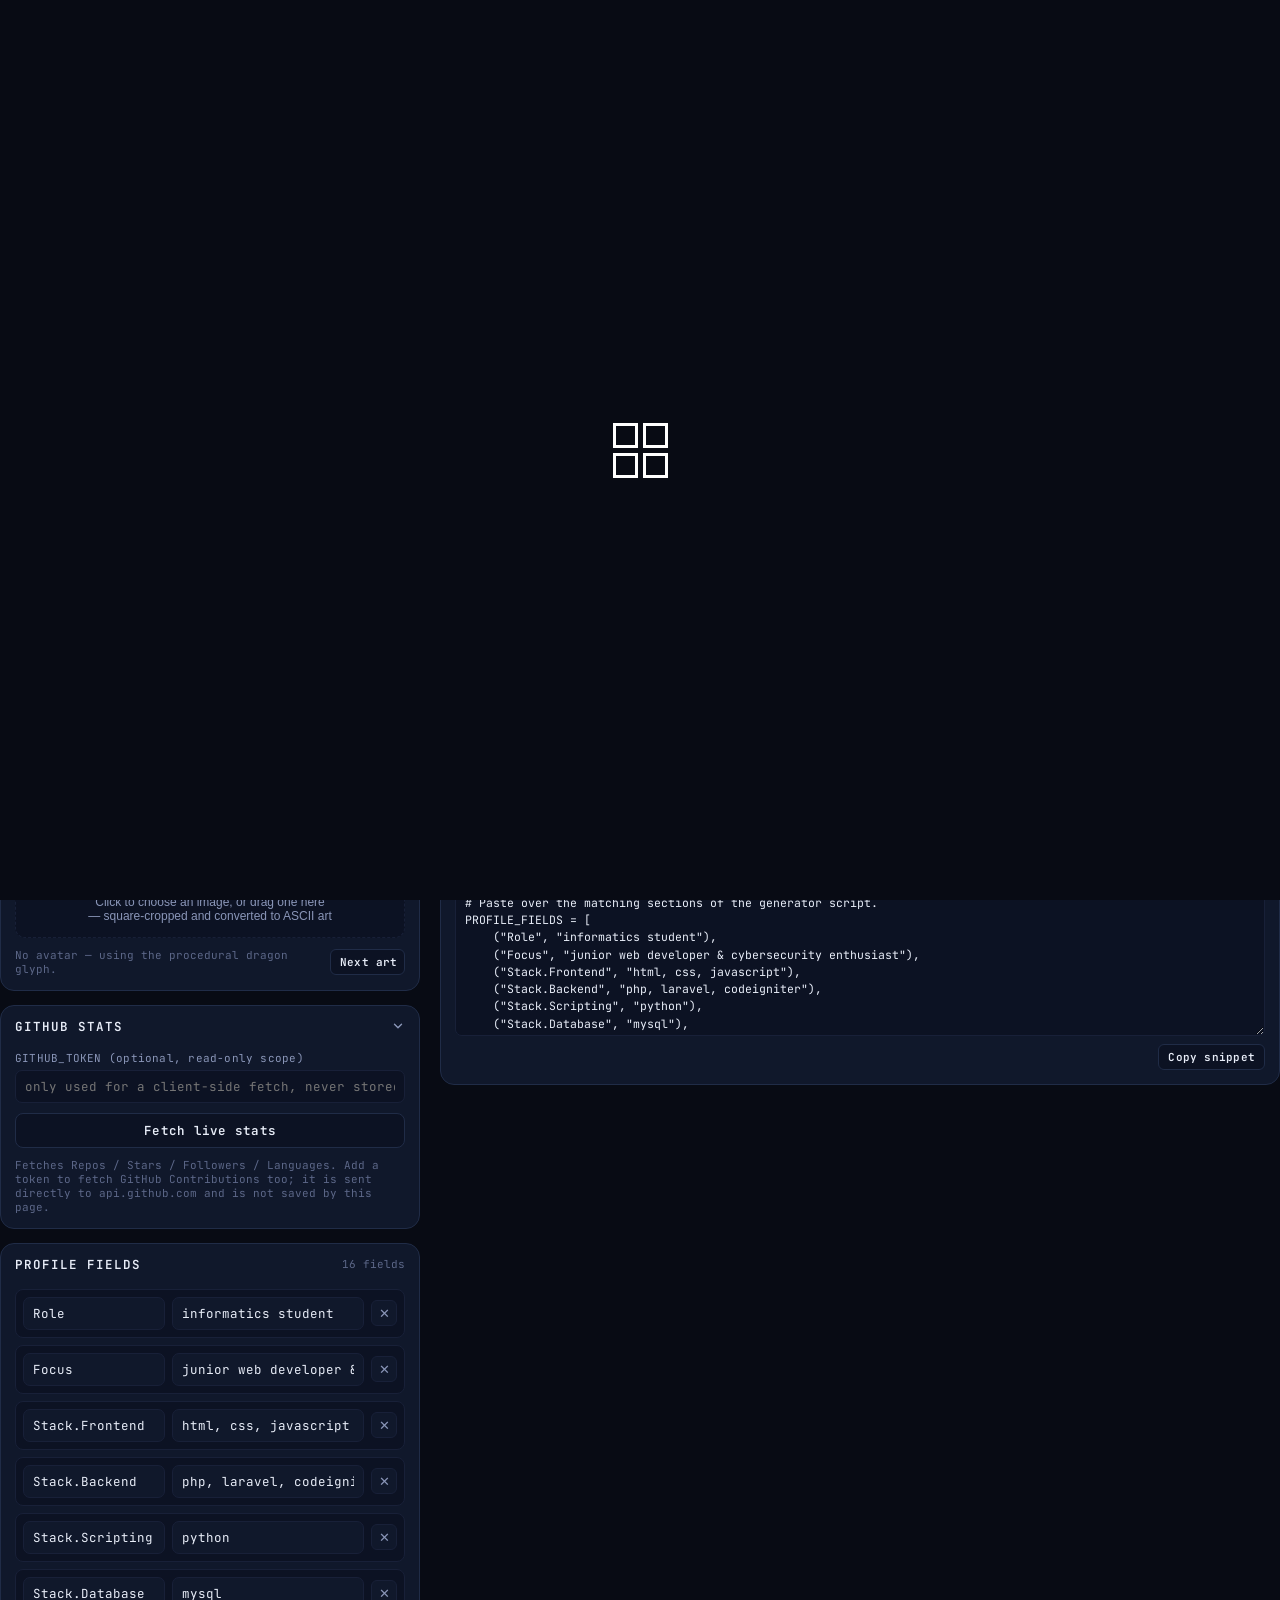
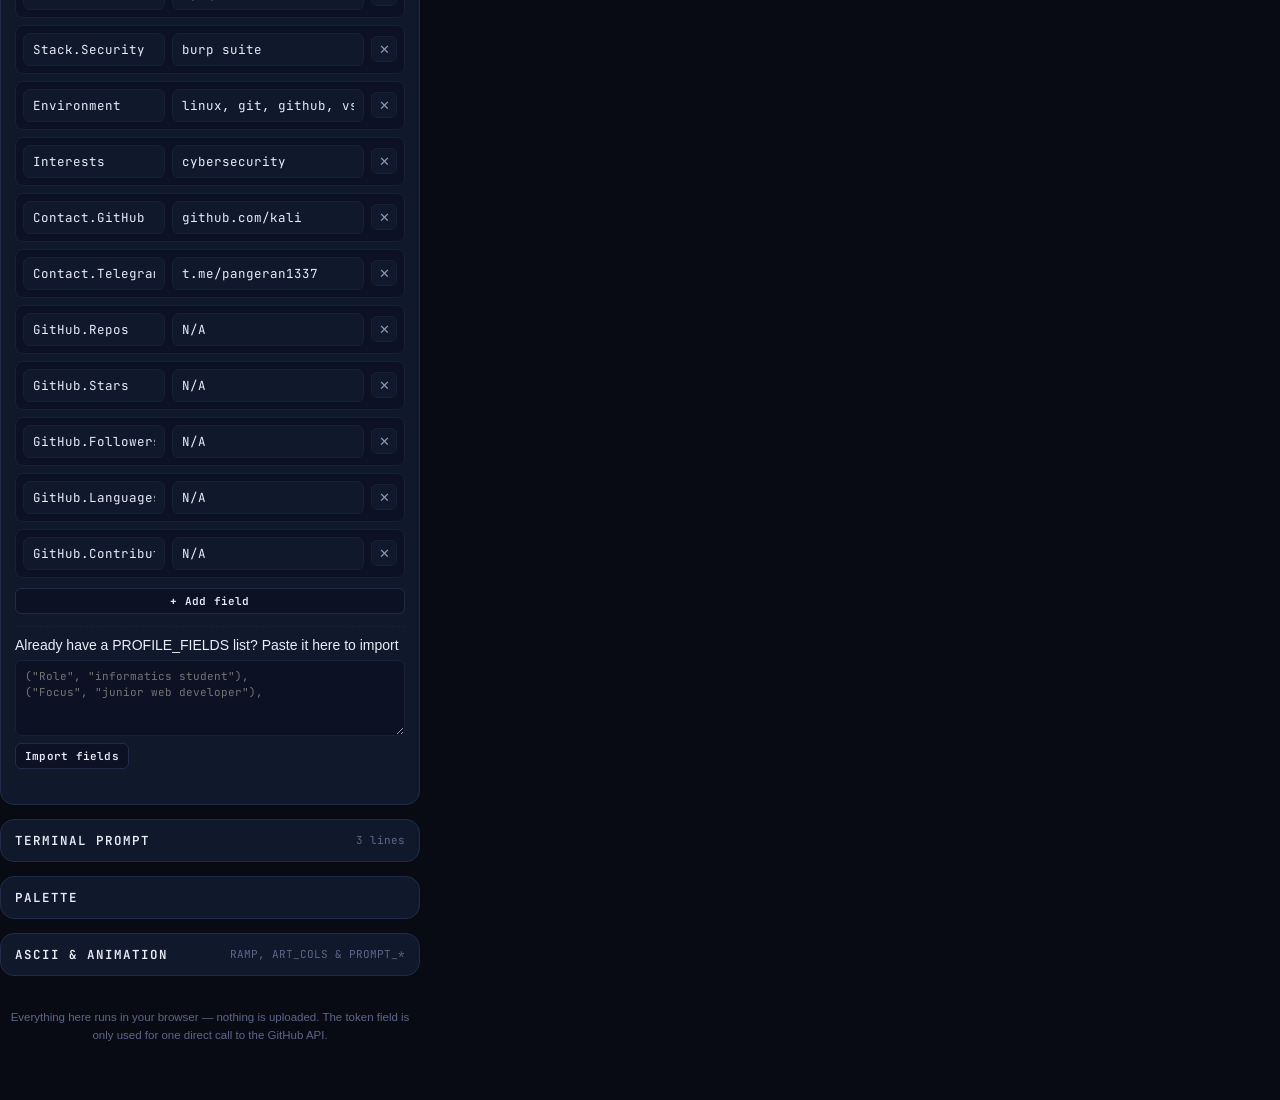
<file: index.html>
<!doctype html>
<html lang="en">
<head>
  <meta charset="UTF-8">
  <meta name="viewport" content="width=device-width, initial-scale=1.0, viewport-fit=cover">
  
  <!-- Primary SEO Meta Tags -->
  <title>ASCII Card Studio — Interactive Terminal & Profile Card Generator for GitHub</title>
  <meta name="title" content="ASCII Card Studio — Interactive Terminal & Profile Card Generator for GitHub">
  <meta name="description" content="An interactive web studio to visually design Kali-styled README cards, custom profile fields, terminal prompt animations, and ASCII art generators for your GitHub profile.">
  <meta name="keywords" content="ASCII card, ASCII art generator, profile card maker, terminal card, GitHub README profile, Kali Linux style, ASCII studio, dev portfolio generator">
  <meta name="author" content="pangeran-droid">
  <meta name="robots" content="index, follow">
  <link rel="canonical" href="https://pangeran-droid.github.io/ascii-profile-card/">

  <!-- Open Graph / Facebook -->
  <meta property="og:type" content="website">
  <meta property="og:url" content="https://pangeran-droid.github.io/ascii-profile-card/">
  <meta property="og:title" content="ASCII Card Studio — Interactive Terminal & Profile Card Generator">
  <meta property="og:description" content="Visually design Kali-styled README profile cards, terminal animations, and convert images to custom ASCII art instantly in your browser.">
  <meta property="og:image" content="https://pangeran-droid.github.io/ascii-profile-card/assets/images/preview.png">

  <!-- Twitter Card -->
  <meta name="twitter:card" content="summary_large_image">
  <meta name="twitter:url" content="https://pangeran-droid.github.io/ascii-profile-card/">
  <meta name="twitter:title" content="ASCII Card Studio — Interactive Terminal & Profile Card Generator">
  <meta name="twitter:description" content="Visually design Kali-styled README profile cards, terminal animations, and convert images to custom ASCII art instantly in your browser.">
  <meta name="twitter:image" content="https://pangeran-droid.github.io/ascii-profile-card/assets/images/preview.png">

  <!-- Favicon -->
  <link rel="icon" type="image/png" href="assets/images/icon.png">

  <!-- Google Fonts Preconnect -->
  <link rel="preconnect" href="https://fonts.googleapis.com">
  <link rel="preconnect" href="https://fonts.gstatic.com" crossorigin>
  <link rel="stylesheet" href="https://fonts.googleapis.com/css2?family=JetBrains+Mono:wght@400;500;600;700&family=IBM+Plex+Sans:wght@400;500;600&display=swap">
  
  <!-- Main Stylesheet -->
  <link rel="stylesheet" href="assets/main.css">

  <style>
    :root{scroll-behavior: smooth;color-scheme:light dark;box-sizing:border-box;padding-top:env(safe-area-inset-top,0px);padding-bottom:env(safe-area-inset-bottom,0px)}
    html{scroll-padding-top:env(safe-area-inset-top,0px);scroll-behavior:smooth}
    body{margin:0;padding:0;font:14px -apple-system,BlinkMacSystemFont,sans-serif;background:#080b14;color:#e8edf8}
    img{max-width:100%}
    [hidden]:not([hidden=until-found i]){display:none!important}
  </style>
</head>
<body>

<!--
  ASCII Card Studio
  Developed by GitHub user @pangeran-droid — github.com/pangeran-droid
  Part of the ascii-profile-card repository.
-->
  
<div class="loader-overlay">
  <div class="loader" role="status" aria-label="Loading"></div>
</div>

<div class="app">

  <div class="topbar">
    <div class="dots"><span class="dot r"></span><span class="dot y"></span><span class="dot g"></span></div>
    <div class="titles">
      <h1>ASCII Card Studio — v1.5</h1>
      <p>Visually design the Kali-styled README card, then copy the config straight back into <code class="inline">profile.svg</code>'s generator script.</p>
    </div>
    <div class="actions">
      <button class="btn" id="btnUndo" type="button" disabled title="Undo (Ctrl+Z)">Undo</button>
      <button class="btn" id="btnRedo" type="button" disabled title="Redo (Ctrl+Y)">Redo</button>
      <button class="btn" id="btnReset" type="button">Reset defaults</button>
    </div>
  </div>

  <div class="grid">

    <div class="rail">

      <details class="card guide" open>
        <summary class="card-head"><h2>Quick guide</h2><svg class="chev" width="14" height="14" viewBox="0 0 24 24" fill="none"><path d="M9 6l6 6-6 6" stroke="currentColor" stroke-width="2.4" stroke-linecap="round" stroke-linejoin="round"/></svg></summary>
        <div class="card-body">
        <ol>
          <li>Configure each panel below — <i>Identity</i>, <i>GitHub Stats</i>, <i>Profile Fields</i>, <i>Terminal Prompt</i>, <i>Color Palette</i>, and <i>ASCII &amp; Animations</i>. The preview on the right (or above, on narrower screens) updates in real-time as you type.</li>
          <li>Add art directly in <code class="inline">assets/art-collection.js</code>: write <code class="inline">@@@ Name</code>, paste the ASCII, then click <b>Next art</b> to browse the collection.</li>
          <li>Already running the Python version? Each of the <i>Profile Fields</i> and <i>Terminal Prompt</i> panels has a paste-to-import box, so you don't have to retype anything.</li>
          <li>Once you're satisfied, open the <b>Python snippet</b> tab below the preview and click <b>Copy snippet</b>, then paste it into the top of <code class="inline">scripts/generate_card.py</code>, overwriting the matching constants.</li>
          <li>Open the <b>README embed</b> tab for a ready-to-paste <code class="inline">&lt;img&gt;</code> snippet for your <code class="inline">README.md</code>.</li>
          <li>Commit and push. The existing GitHub Actions workflow re-renders <code class="inline">assets/profile.svg</code> automatically — no workflow changes needed.</li>
        </ol>
          <div class="note">Everything on this page runs in your own browser — nothing is uploaded anywhere. Save your progress any time from the <b>Save/load config</b> tab below the preview.</div>
        </div>
      </details>

      <details class="card" open>
        <summary class="card-head"><h2>Identity</h2><svg class="chev" width="14" height="14" viewBox="0 0 24 24" fill="none"><path d="M9 6l6 6-6 6" stroke="currentColor" stroke-width="2.4" stroke-linecap="round" stroke-linejoin="round"/></svg></summary>
        <div class="card-body">
          <label class="field">
            <span class="lbl">GITHUB_LOGIN</span>
            <input type="text" id="inpLogin" value="kali" spellcheck="false">
          </label>

          <label class="field">
            <span class="lbl">README repo (optional — owner/repo)</span>
            <input type="text" id="inpRepo" placeholder="defaults to login/login, the profile-readme repo" spellcheck="false">
          </label>

          <label class="field">
            <span class="lbl">Avatar image</span>
            <div class="dropzone" id="dropzone" tabindex="0" role="button" aria-label="Upload avatar image">
              Click to choose an image, or drag one here<br>— square-cropped and converted to ASCII art
            </div>
            <input type="file" id="inpAvatar" accept="image/*" hidden>
          </label>
          <div class="avatarpreview" id="avatarPreviewRow" hidden>
            <img id="avatarThumb" alt="">
            <div class="grow">
              <div style="font-size:12px">Avatar set</div>
              <div class="statustext" id="avatarStatus"></div>
            </div>
            <button class="btn small danger" id="btnRemoveAvatar" type="button">Remove</button>
          </div>
          <div class="row" id="rerollRow">
            <span class="statustext grow" id="dragonStatus" aria-live="polite">No avatar — using the procedural dragon glyph.</span>
            <button class="btn small" id="btnReroll" type="button">Next art</button>
          </div>
        </div>
      </details>

      <details class="card" open>
        <summary class="card-head"><h2>GitHub stats</h2><svg class="chev" width="14" height="14" viewBox="0 0 24 24" fill="none"><path d="M9 6l6 6-6 6" stroke="currentColor" stroke-width="2.4" stroke-linecap="round" stroke-linejoin="round"/></svg></summary>
        <div class="card-body">
          <label class="field">
            <span class="lbl">GITHUB_TOKEN (optional, read-only scope)</span>
            <input type="password" id="inpToken" placeholder="only used for a client-side fetch, never stored" spellcheck="false">
          </label>
          <div class="row">
            <button class="btn grow" id="btnFetchStats" type="button">Fetch live stats</button>
          </div>
          <div class="statustext" id="statsStatus">Fetches Repos / Stars / Followers / Languages. Add a token to fetch GitHub Contributions too; it is sent directly to api.github.com and is not saved by this page.</div>
        </div>
      </details>

      <details class="card" open>
        <summary class="card-head"><h2>Profile fields</h2><span class="hint" id="fieldsCount"></span></summary>
        <div class="card-body">
          <div id="fieldsList" style="display:flex;flex-direction:column;gap:7px"></div>
          <button class="btn small" id="btnAddField" type="button">+ Add field</button>

          <div class="importbox">
            <span class="lbl">Already have a PROFILE_FIELDS list? Paste it here to import</span>
            <textarea id="inpImportFields" placeholder='("Role", "informatics student"),&#10;("Focus", "junior web developer"),' spellcheck="false"></textarea>
            <div class="row"><button class="btn small" id="btnImportFields" type="button">Import fields</button></div>
            <div class="statustext" id="importFieldsStatus"></div>
          </div>
        </div>
      </details>

      <details class="card">
        <summary class="card-head"><h2>Terminal prompt</h2><span class="hint" id="promptCount"></span></summary>
        <div class="card-body">
          <p style="margin:0;font-size:11.5px;color:var(--muted)">Each line is typed, held, then deleted in the looping terminal prompt.</p>
          <div id="promptList" style="display:flex;flex-direction:column;gap:7px"></div>
          <button class="btn small" id="btnAddPrompt" type="button">+ Add line</button>

          <div class="importbox">
            <span class="lbl">Already have a PROMPT_COMMANDS list? Paste it here to import</span>
            <textarea id="inpImportPrompt" placeholder='"informatics student",&#10;"junior web developer",' spellcheck="false"></textarea>
            <div class="row"><button class="btn small" id="btnImportPrompt" type="button">Import lines</button></div>
            <div class="statustext" id="importPromptStatus"></div>
          </div>
        </div>
      </details>

      <details class="card">
        <summary class="card-head"><h2>Palette</h2></summary>
        <div class="card-body">
          <span class="lbl">Quick themes</span>
          <div class="themepresets" id="themePresets"></div>

          <div class="colorrow"><span class="name">Window bg</span><input type="color" class="swatchpick" id="pickBg"><input type="text" class="grow" id="textBg"></div>
          <div class="colorrow"><span class="name">Title bar</span><input type="color" class="swatchpick" id="pickTitlebar"><input type="text" class="grow" id="textTitlebar"></div>
          <div class="colorrow"><span class="name">Title text</span><input type="color" class="swatchpick" id="pickTitleText"><input type="text" class="grow" id="textTitleText"></div>
          <div class="colorrow"><span class="name">ASCII art</span><input type="color" class="swatchpick" id="pickAccent"><input type="text" class="grow" id="textAccent"></div>
          <div class="colorrow"><span class="name">Header / prompt</span><input type="color" class="swatchpick" id="pickHeader"><input type="text" class="grow" id="textHeader"></div>
          <div class="colorrow"><span class="name">Field labels</span><input type="color" class="swatchpick" id="pickLabel"><input type="text" class="grow" id="textLabel"></div>
          <div class="colorrow"><span class="name">Field values</span><input type="color" class="swatchpick" id="pickValue"><input type="text" class="grow" id="textValue"></div>
          <span class="lbl" style="margin-top:4px">Swatch row (8)</span>
          <div class="palettegrid" id="paletteGrid"></div>
        </div>
      </details>

      <details class="card">
        <summary class="card-head"><h2>ASCII &amp; animation</h2><span class="hint">RAMP, ART_COLS &amp; PROMPT_*</span></summary>
        <div class="card-body">
          <label class="field">
            <span class="lbl">RAMP — shading characters, dark to light</span>
            <div class="row">
              <select id="selRampPreset" aria-label="Choose an ASCII shading ramp">
                <option value="default">Default</option>
                <option value="standard">Standard</option>
                <option value="minimal">Minimal</option>
                <option value="dense">Dense</option>
                <option value="custom">Custom</option>
              </select>
              <input type="text" id="inpRamp" class="grow" value=" .:+#@" spellcheck="false" aria-label="ASCII shading characters from dark to light">
            </div>
            <p class="helptext">Choose a preset or edit the characters directly. The first character represents the darkest shade.</p>
            <span class="statustext" id="rampStatus" aria-live="polite"></span>
          </label>
          <label class="field">
            <span class="lbl">ART_COLS — ASCII art width (in characters)</span>
            <div class="row">
              <input type="range" id="rngArtCols" min="20" max="60" step="1" class="grow">
              <span class="rangeval" id="valArtCols">40</span>
            </div>
            <p class="helptext">A higher value results in a more detailed avatar/dragon, but makes the card wider.</p>
          </label>

          <div class="fieldgrid2">
            <label class="field">
              <span class="lbl">Typing speed (seconds/character)</span>
              <input type="number" id="inpTypeSpeed" min="0.01" max="1" step="0.01">
            </label>
            <label class="field">
              <span class="lbl">Deleting speed (seconds/character)</span>
              <input type="number" id="inpDeleteSpeed" min="0.01" max="1" step="0.005">
            </label>
            <label class="field">
              <span class="lbl">Pause after typing finishes (seconds)</span>
              <input type="number" id="inpHoldTime" min="0" max="10" step="0.1">
            </label>
            <label class="field">
              <span class="lbl">Pause before the next line (seconds)</span>
              <input type="number" id="inpGapTime" min="0" max="10" step="0.1">
            </label>
            <label class="field">
              <span class="lbl">Prompt character width (px)</span>
              <input type="number" id="inpCharW" min="4" max="20" step="0.5">
            </label>
          </div>
          <p class="helptext">These values correspond exactly to <code class="inline">ART_COLS</code>, <code class="inline">PROMPT_TYPE_SPEED</code>, <code class="inline">PROMPT_DELETE_SPEED</code>, <code class="inline">PROMPT_HOLD_TIME</code>, <code class="inline">PROMPT_GAP_TIME</code>, and <code class="inline">PROMPT_CHAR_W</code> in the Python script — changing them here also updates the Python snippet tab.</p>
        </div>
      </details>

      <div class="foot">Everything here runs in your browser — nothing is uploaded. The token field is only used for one direct call to the GitHub API.</div>
    </div>

    <div class="stage">
      <div class="stagecard">
        <div class="stagehead">
          <h2>Live preview</h2>
          <span class="dims" id="dimsText">— × —</span>
        </div>
        <div class="stagebody">
          <div id="svgHost"></div>
        </div>
        <div class="exporttabs">
          <button class="exporttab active" data-pane="python" type="button">Python snippet</button>
          <button class="exporttab" data-pane="readme" type="button">README embed</button>
          <button class="exporttab" data-pane="svg" type="button">SVG markup</button>
          <button class="exporttab" data-pane="config" type="button">Save / load config</button>
        </div>
        <div class="statustext autosave-status" id="autosaveStatus" role="status" aria-live="polite">Autosaves on this device. GitHub token is never saved.</div>

        <div class="exportpane active" data-pane="python">
          <p>Drop this into the script in place of <code class="inline">PROFILE_FIELDS</code>, <code class="inline">PROMPT_COMMANDS</code>, and the color/size constants.</p>
          <textarea id="outPython" readonly spellcheck="false"></textarea>
          <div class="row"><button class="btn small" id="btnCopyPython" type="button">Copy snippet</button></div>
        </div>

        <div class="exportpane" data-pane="readme">
          <p>Paste this into your profile README (usually the <code class="inline">README.md</code> of a repo named exactly like your username).</p>
          <textarea id="outReadme" readonly spellcheck="false"></textarea>
          <div class="row"><button class="btn small" id="btnCopyReadme" type="button">Copy snippet</button></div>
          <p class="helptext">Uses <code class="inline">raw.githubusercontent.com</code>, not a <code class="inline">github.com/.../blob/...</code> link — the latter is an HTML page and won't render inside an <code class="inline">&lt;img&gt;</code> tag.</p>
        </div>

        <div class="exportpane" data-pane="svg">
          <p>Copy the SVG markup or download a static PNG. Choose a scale for a higher-resolution image.</p>
          <textarea id="outSvg" readonly spellcheck="false"></textarea>
          <div class="row">
            <a class="btn small ghost" id="linkOpenSvg" target="_blank" rel="noopener">Open in new tab</a>
            <button class="btn small" id="btnCopySvg" type="button">Copy markup</button>
          </div>
          <div class="row">
            <label class="png-scale">
              <span class="lbl">PNG scale</span>
              <select id="selPngScale" aria-label="PNG export scale">
                <option value="1">1×</option>
                <option value="2">2×</option>
                <option value="3">3×</option>
              </select>
            </label>
            <button class="btn small primary" id="btnDownloadPng" type="button">Download PNG</button>
          </div>
          <div class="statustext" id="pngDownloadStatus" role="status" aria-live="polite"></div>
        </div>

        <div class="exportpane" data-pane="config">
          <p>Save your in-progress design to come back to later, including the avatar.</p>
          <div class="sharebox">
            <p>Create a link that opens this design in another browser. The original avatar image and GitHub token are never included; an avatar is shared as ASCII art.</p>
            <div class="row"><button class="btn small" id="btnCreateShareLink" type="button">Create share link</button></div>
            <textarea id="outShareLink" readonly spellcheck="false" aria-label="Share link" placeholder="Your share link will appear here"></textarea>
            <div class="statustext" id="shareStatus" role="status" aria-live="polite"></div>
          </div>
          <textarea id="outConfig" readonly spellcheck="false"></textarea>
          <div class="row">
            <label class="btn small ghost" style="cursor:pointer">Load file<input type="file" id="inpConfigFile" accept="application/json" hidden></label>
            <button class="btn small" id="btnCopyConfig" type="button">Copy JSON</button>
          </div>
          <label class="field">
            <span class="lbl">…or paste config JSON here and apply</span>
            <textarea id="inpConfigPaste" placeholder="{ &quot;login&quot;: ... }" spellcheck="false" style="height:70px"></textarea>
          </label>
          <div class="row"><button class="btn small" id="btnApplyConfig" type="button">Apply pasted config</button></div>
          <div class="statustext" id="configStatus"></div>
        </div>
      </div>
    </div>

  </div>
</div>

<script src="assets/art-collection.js"></script>
<script src="assets/main.js"></script>

</body></html>
</file>
<file: assets/main.css>
/* Layout: two-pane workbench -- a scrollable control rail feeds a sticky
     terminal-card preview; under 860px the preview floats to the top and
     the rail drops below it so the result is always the first thing seen. */
  :root{
    scroll-behavior: smooth;
    --bg: #080b14;
    --panel: #10182b;
    --panel-2: #0c1223;
    --border: #202c47;
    --border-soft: #182038;
    --fg: #e8edf8;
    --muted: #8a96b8;
    --muted-2: #5c6788;
    --accent: #5dc9f2;
    --accent-soft: rgba(93,201,242,.14);
    --danger: #ef4b61;
    --ok: #3ddc84;
    --warn: #ffd166;
    --font-display: 'JetBrains Mono', ui-monospace, 'SFMono-Regular', Menlo, Consolas, monospace;
    --font-body: 'IBM Plex Sans', system-ui, -apple-system, sans-serif;
    --font-mono: 'JetBrains Mono', ui-monospace, Menlo, monospace;
    color-scheme: dark;
  }
  *{box-sizing:border-box}
  body{
    background:
      radial-gradient(900px 500px at 85% -10%, rgba(93,201,242,.08), transparent 60%),
      var(--bg);
    color:var(--fg);
    font-family:var(--font-body);
    padding-inline:16px;
    min-height:100%;
  }
  ::selection{background:var(--accent-soft);color:var(--fg)}
  h1,h2,h3{font-family:var(--font-display);font-weight:600;letter-spacing:.01em;margin:0}
  a{color:var(--accent)}
  .app{max-width:1280px;margin:0 auto;padding-block:20px 56px}

  .topbar{
    display:flex;align-items:center;gap:14px;flex-wrap:wrap;
    padding:14px 18px;border:1px solid var(--border);border-radius:14px;
    background:linear-gradient(180deg,var(--panel),var(--panel-2));
    margin-bottom:20px;
  }
  .topbar .dots{display:flex;gap:7px;flex:0 0 auto}
  .topbar .dot{width:11px;height:11px;border-radius:50%}
  .topbar .dot.r{background:#ff5f57}.topbar .dot.y{background:#febc2e}.topbar .dot.g{background:#28c840}
  .topbar .titles{flex:1 1 auto;min-width:0}
  .topbar h1{font-size:17px;color:var(--fg)}
  .topbar p{margin:2px 0 0;font-size:12.5px;color:var(--muted);max-width:60ch}
  .topbar .actions{display:flex;gap:8px;flex:0 0 auto}

  .btn{
    font-family:var(--font-display);font-size:12.5px;font-weight:600;letter-spacing:.02em;
    color:var(--fg);background:var(--panel-2);border:1px solid var(--border);
    border-radius:8px;padding:8px 12px;cursor:pointer;white-space:nowrap;
    transition:border-color .15s,background .15s,transform .05s;
  }
  .btn:hover{border-color:var(--accent);background:#0e1730}
  .btn:active{transform:translateY(1px)}
  .btn:focus-visible{outline:2px solid var(--accent);outline-offset:2px}
  .btn.primary{background:var(--accent);color:#06121c;border-color:var(--accent)}
  .btn.primary:hover{background:#7ad4f5}
  .btn.ghost{background:transparent}
  .btn.danger{color:var(--danger);border-color:rgba(239,75,97,.4)}
  .btn.small{padding:5px 9px;font-size:11px;border-radius:6px}
  .btn[disabled]{opacity:.45;cursor:not-allowed}

  .grid{display:grid;grid-template-columns:minmax(0,420px) 1fr;gap:20px;align-items:start}
  @media (max-width:860px){ .grid{grid-template-columns:1fr} }
  .rail{order:1;display:flex;flex-direction:column;gap:14px;min-width:0}
  .stage{order:2;position:sticky;top:16px;min-width:0}
  @media (max-width:860px){
    .rail{order:2}
    .stage{order:1;position:static}
  }

  .card{
    border:1px solid var(--border);border-radius:14px;background:var(--panel);
    overflow:hidden;
  }
  .card > summary, .card > .card-head{
    display:flex;align-items:center;justify-content:space-between;gap:10px;
    padding:12px 14px;cursor:pointer;list-style:none;user-select:none;
  }
  .card > summary::-webkit-details-marker{display:none}
  .card-head h2{font-size:12.5px;text-transform:uppercase;letter-spacing:.08em;color:var(--fg)}
  .card-head .hint{font-size:11px;color:var(--muted-2);font-family:var(--font-mono)}
  .chev{color:var(--muted);transition:transform .15s;flex:0 0 auto}
  details[open] > summary .chev{transform:rotate(90deg)}
  .card-body{padding:4px 14px 14px;display:flex;flex-direction:column;gap:10px}

  label.field{display:flex;flex-direction:column;gap:5px;min-width:0}
  label.field .lbl{font-size:11px;color:var(--muted);font-family:var(--font-mono);letter-spacing:.02em}
  input[type=text], input[type=password], textarea{
    font-family:var(--font-mono);font-size:12.5px;color:var(--fg);
    background:var(--panel-2);border:1px solid var(--border-soft);border-radius:7px;
    padding:7px 9px;width:100%;min-width:0;
  }
  select{
    font-family:var(--font-mono);font-size:11px;color:var(--fg);
    background:var(--panel-2);border:1px solid var(--border-soft);border-radius:7px;
    padding:6px 7px;min-width:0;
  }
  select:focus{outline:none;border-color:var(--accent)}
  input[type=text]:focus, input[type=password]:focus, textarea:focus{
    outline:none;border-color:var(--accent);
  }
  textarea{resize:vertical;line-height:1.5}
  .row{display:flex;gap:8px;align-items:center;min-width:0}
  .row > *{min-width:0}
  .grow{flex:1 1 auto}

  .listitem{
    display:flex;gap:7px;align-items:center;padding:7px;border:1px solid var(--border-soft);
    border-radius:8px;background:var(--panel-2);
  }
  .listitem input[type=text]{background:var(--panel)}
  .iconbtn{
    flex:0 0 auto;width:26px;height:26px;display:grid;place-items:center;border-radius:6px;
    border:1px solid var(--border-soft);background:var(--panel);color:var(--muted);cursor:pointer;
  }
  .iconbtn:hover{color:var(--danger);border-color:rgba(239,75,97,.4)}

  .colorrow{display:flex;align-items:center;gap:8px}
  .colorrow .swatchpick{flex:0 0 auto;width:30px;height:30px;border-radius:7px;border:1px solid var(--border-soft);padding:0;background:none;cursor:pointer}
  .colorrow .name{flex:0 0 108px;font-size:12px;color:var(--muted);font-family:var(--font-mono)}
  .colorrow input[type=text]{flex:1 1 auto}
  .palettegrid{display:grid;grid-template-columns:repeat(4,1fr);gap:8px}
  .palettegrid .swatchpick{width:100%;aspect-ratio:1;border-radius:8px;border:1px solid var(--border-soft);cursor:pointer}

  .dropzone{
    border:1.5px dashed var(--border-soft);border-radius:10px;padding:14px;text-align:center;
    color:var(--muted);font-size:12px;cursor:pointer;background:var(--panel-2);
  }
  .dropzone:hover{border-color:var(--accent);color:var(--fg)}
  .dropzone.drag{border-color:var(--accent);background:var(--accent-soft)}
  .avatarpreview{display:flex;align-items:center;gap:10px}
  .avatarpreview img{width:44px;height:44px;object-fit:cover;border-radius:8px;border:1px solid var(--border-soft)}
  .statustext{font-size:11px;color:var(--muted-2);font-family:var(--font-mono);min-height:14px}
  .statustext.ok{color:var(--ok)}
  .statustext.err{color:var(--danger)}

  .stagecard{border:1px solid var(--border);border-radius:14px;background:var(--panel);overflow:hidden}
  .stagehead{display:flex;align-items:center;justify-content:space-between;gap:10px;padding:12px 14px;border-bottom:1px solid var(--border)}
  .stagehead h2{font-size:12.5px;text-transform:uppercase;letter-spacing:.08em}
  .dims{font-size:11px;color:var(--muted-2);font-family:var(--font-mono);font-variant-numeric:tabular-nums}
  .stagebody{padding:18px;overflow:auto;background:
    radial-gradient(circle at 1px 1px, var(--border-soft) 1px, transparent 0) 0 0/16px 16px;
  }
  .stagebody svg{display:block;max-width:100%;height:auto;margin-inline:auto;filter:drop-shadow(0 20px 40px rgba(0,0,0,.45))}
  .stagebody.native-art-size svg{max-width:none}

  .exporttabs{display:flex;gap:6px;padding:10px 14px 0;flex-wrap:wrap}
  .autosave-status{padding:7px 14px 0}
  .exporttab{
    font-family:var(--font-display);font-size:11.5px;font-weight:600;color:var(--muted);
    background:transparent;border:1px solid var(--border-soft);border-radius:7px;padding:6px 10px;cursor:pointer;
  }
  .exporttab.active{color:var(--accent);border-color:var(--accent);background:var(--accent-soft)}
  .exportpane{display:none;padding:12px 14px 14px;flex-direction:column;gap:8px}
  .exportpane.active{display:flex}
  .exportpane textarea{height:150px;font-size:11.5px}
  .exportpane p{margin:0;font-size:11.5px;color:var(--muted);line-height:1.5}
  .exportpane .row{justify-content:flex-end}
  .sharebox{display:flex;flex-direction:column;gap:8px;padding:10px;border:1px solid var(--border-soft);border-radius:8px;background:var(--panel-2)}
  .sharebox textarea{height:64px;overflow-wrap:anywhere}
  .sharebox .row{justify-content:flex-start}
  .png-scale{display:flex;align-items:center;gap:7px;margin-right:auto}
  .png-scale .lbl{font-size:11px;color:var(--muted);font-family:var(--font-mono)}
  .png-scale select{min-width:64px}

  code.inline{font-family:var(--font-mono);background:var(--panel-2);border:1px solid var(--border-soft);padding:1px 6px;border-radius:5px;font-size:11.5px}
  .foot{margin-top:18px;font-size:11.5px;color:var(--muted-2);line-height:1.6;text-align:center}
  .foot a{color:var(--muted)}

  .guide{border-color:var(--accent);background:linear-gradient(180deg,rgba(93,201,242,.08),var(--panel-2))}
  .guide ol{margin:0;padding-left:18px;display:flex;flex-direction:column;gap:7px;font-size:12.5px;color:var(--fg);line-height:1.55}
  .guide ol b{color:var(--accent);font-family:var(--font-mono)}
  .guide .note{margin-top:4px;font-size:11.5px;color:var(--muted);background:var(--panel-2);border:1px solid var(--border-soft);border-radius:8px;padding:8px 10px;line-height:1.55}

  .fieldgrid2{display:grid;grid-template-columns:1fr 1fr;gap:10px}
  @media (max-width:420px){ .fieldgrid2{grid-template-columns:1fr} }
  label.field input[type=number]{
    font-family:var(--font-mono);font-size:12.5px;color:var(--fg);
    background:var(--panel-2);border:1px solid var(--border-soft);border-radius:7px;
    padding:7px 9px;width:100%;
  }
  label.field input[type=number]:focus{outline:none;border-color:var(--accent)}
  label.field input[type=range]{width:100%;accent-color:var(--accent)}
  .rangeval{font-family:var(--font-mono);font-size:11px;color:var(--accent);font-variant-numeric:tabular-nums}
  .helptext{font-size:11px;color:var(--muted-2);line-height:1.5;margin:0}

  .themepresets{display:flex;flex-wrap:wrap;gap:8px}
  .themechip{
    display:flex;flex-direction:column;align-items:center;gap:5px;
    border:1px solid var(--border-soft);border-radius:9px;padding:7px;background:var(--panel-2);
    cursor:pointer;width:62px;
  }
  .themechip:hover{border-color:var(--accent)}
  .themechip:focus-visible{outline:2px solid var(--accent);outline-offset:2px}
  .themechip .swatches{display:flex;gap:2px}
  .themechip .sw{width:10px;height:16px;border-radius:2px;border:1px solid rgba(255,255,255,.08)}
  .themechip .name{font-size:9.5px;color:var(--muted);font-family:var(--font-mono);text-align:center;line-height:1.2}

  .importbox{border-top:1px dashed var(--border-soft);margin-top:2px;padding-top:10px;display:flex;flex-direction:column;gap:7px}
  .importbox textarea{height:76px;font-size:11px}

  .loader-overlay {position:fixed;inset: 0;z-index: 9999;display: grid;place-items: center;background: #080b14;transition: opacity 0.3s ease;}
  .loader-overlay.is-hidden {opacity: 0;pointer-events: none;}
  .loader {
    width: 55px;
    aspect-ratio: 1;
    --g1:conic-gradient(from  90deg at top    3px left  3px,#0000 90deg,#fff 0);
    --g2:conic-gradient(from -90deg at bottom 3px right 3px,#0000 90deg,#fff 0);
    background:
      var(--g1),var(--g1),var(--g1),var(--g1), 
      var(--g2),var(--g2),var(--g2),var(--g2);
    background-position: 0 0,100% 0,100% 100%,0 100%;
    background-size: 25px 25px;
    background-repeat: no-repeat;
    animation: l11 1.5s infinite;
  }
  @keyframes l11 {
    0%   {background-size:35px 15px,15px 15px,15px 35px,35px 35px}
    25%  {background-size:35px 35px,15px 35px,15px 15px,35px 15px}
    50%  {background-size:15px 35px,35px 35px,35px 15px,15px 15px}
    75%  {background-size:15px 15px,35px 15px,35px 35px,15px 35px}
    100% {background-size:35px 15px,15px 15px,15px 35px,35px 35px}
  }
</file>
